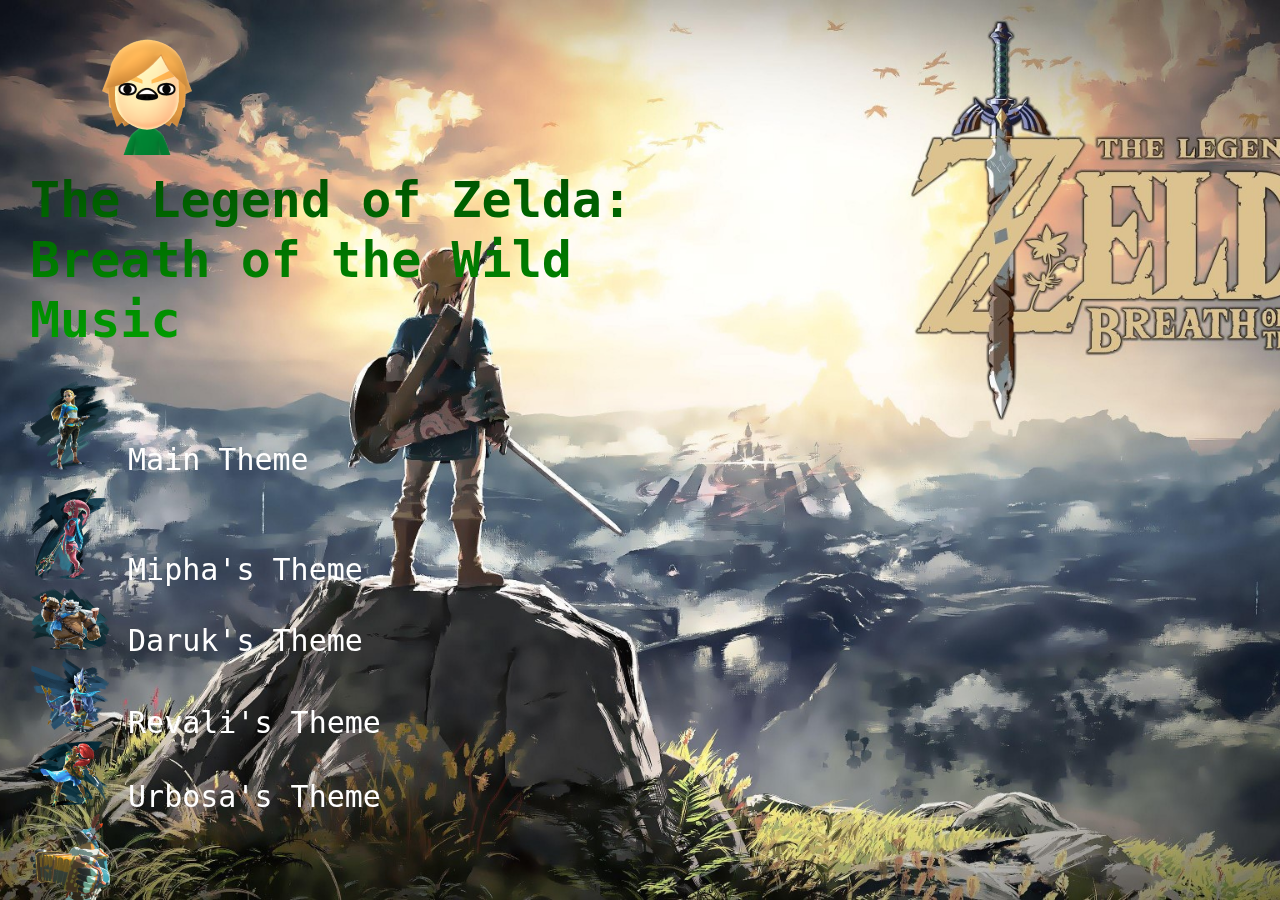
<file: botw/index.html>
<!DOCTYPE html>
<meta name="viewport" content="width=device-width, initial-scale=1">

<html>

<head>
  <title>The Legend of Zelda: Breath of the Wild Music</title>
  <link rel="stylesheet" href="styles.css" type="text/css">
</head>

<body>
  <div class="background">
    <div class="lonk">
      <img src="media/lonk.png" class="lonk2">
    </div>

    <div class="title">
      <h1>The Legend of Zelda:<br>Breath of the Wild<br>Music</h1>
    </div>

    <div class="music">
      <div class="mainTheme">
        <img src="media/zelda.png" id="mainThemeIcon">
        <mainTheme>Main Theme</mainTheme>
      </div>

      <div>
        <img src="media/mipha.png" id="miphaThemeIcon">
        <miphaTheme>Mipha's Theme</miphaTheme>
      </div>

      <div>
        <img src="media/daruk.png" id="darukThemeIcon">
        <darukTheme>Daruk's Theme</darukTheme>
      </div>

      <div>
        <img src="media/revali.png" id="revaliThemeIcon">
        <revaliTheme>Revali's Theme</revaliTheme>
      </div>

      <div>
        <img src="media/urbosa.png" id="urbosaThemeIcon">
        <urbosaTheme>Urbosa's Theme</urbosaTheme>
      </div>

      <div>
        <img src="media/kass.png" id="kassChBdThemeIcon">
        <kassChBdTheme>Champion's Ballad Kass' Song</kassChBdTheme>
      </div>
    </div>

  </div>

  <audio id="mainTheme">
    <source src="media/mainTheme.mp3" type="audio/mp3">
  </audio>

  <audio id="miphaTheme">
    <source src="media/miphaTheme.mp3" type="audio/mp3">
  </audio>

  <audio id="darukTheme">
    <source src="media/darukTheme.mp3" type="audio/mp3">
  </audio>

  <audio id="revaliTheme">
    <source src="media/revaliTheme.mp3" type="audio/mp3">
  </audio>

  <audio id="urbosaTheme">
    <source src="media/urbosaTheme.mp3" type="audio/mp3">
  </audio>

  <audio id="kassChBdTheme">
    <source src="media/kassChBdTheme.mp3" type="audio/mp3">
  </audio>

  <script>
    var mainTheme = document.getElementById("mainTheme");
    var mainThemeIcon = document.getElementById("mainThemeIcon");

    mainThemeIcon.onclick = function () {
      if (mainTheme.paused) {
        mainTheme.play();
        mainTheme.volume = 0.1;
        mainThemeIcon.src = "media/zelda.png"
      } else {
        mainTheme.pause();
        mainThemeIcon.src = "media/zelda.png"
      }
    }

    var miphaTheme = document.getElementById("miphaTheme");
    var miphaThemeIcon = document.getElementById("miphaThemeIcon");

    miphaThemeIcon.onclick = function () {
      if (miphaTheme.paused) {
        miphaTheme.play();
        miphaTheme.volume = 0.1;
        miphaThemeIcon.src = "media/mipha.png"
      } else {
        miphaTheme.pause();
        miphaThemeIcon.src = "media/mipha.png"
      }
    }

    var darukTheme = document.getElementById("darukTheme");
    var darukThemeIcon = document.getElementById("darukThemeIcon");

    darukThemeIcon.onclick = function () {
      if (darukTheme.paused) {
        darukTheme.play();
        darukTheme.volume = 0.1;
        darukThemeIcon.src = "media/daruk.png"
      } else {
        darukTheme.pause();
        darukThemeIcon.src = "media/daruk.png"
      }
    }

    var revaliTheme = document.getElementById("revaliTheme");
    var revaliThemeIcon = document.getElementById("revaliThemeIcon");

    revaliThemeIcon.onclick = function () {
      if (revaliTheme.paused) {
        revaliTheme.play();
        revaliTheme.volume = 0.1;
        revaliThemeIcon.src = "media/revali.png"
      } else {
        revaliTheme.pause();
        revaliThemeIcon.src = "media/revali.png"
      }
    }

    var urbosaTheme = document.getElementById("urbosaTheme");
    var urbosaThemeIcon = document.getElementById("urbosaThemeIcon");

    urbosaThemeIcon.onclick = function () {
      if (urbosaTheme.paused) {
        urbosaTheme.play();
        urbosaTheme.volume = 0.1;
        urbosaThemeIcon.src = "media/urbosa.png"
      } else {
        urbosaTheme.pause();
        urbosaThemeIcon.src = "media/urbosa.png"
      }
    }

    var kassChBdTheme = document.getElementById("kassChBdTheme");
    var kassChBdThemeIcon = document.getElementById("kassChBdThemeIcon");

    kassChBdThemeIcon.onclick = function () {
      if (kassChBdTheme.paused) {
        kassChBdTheme.play();
        kassChBdTheme.volume = 0.1;
        kassChBdThemeIcon.src = "media/kass.png"
      } else {
        kassChBdTheme.pause();
        kassChBdThemeIcon.src = "media/kass.png"
      }
    }
  </script>

</body>

</html>
</file>
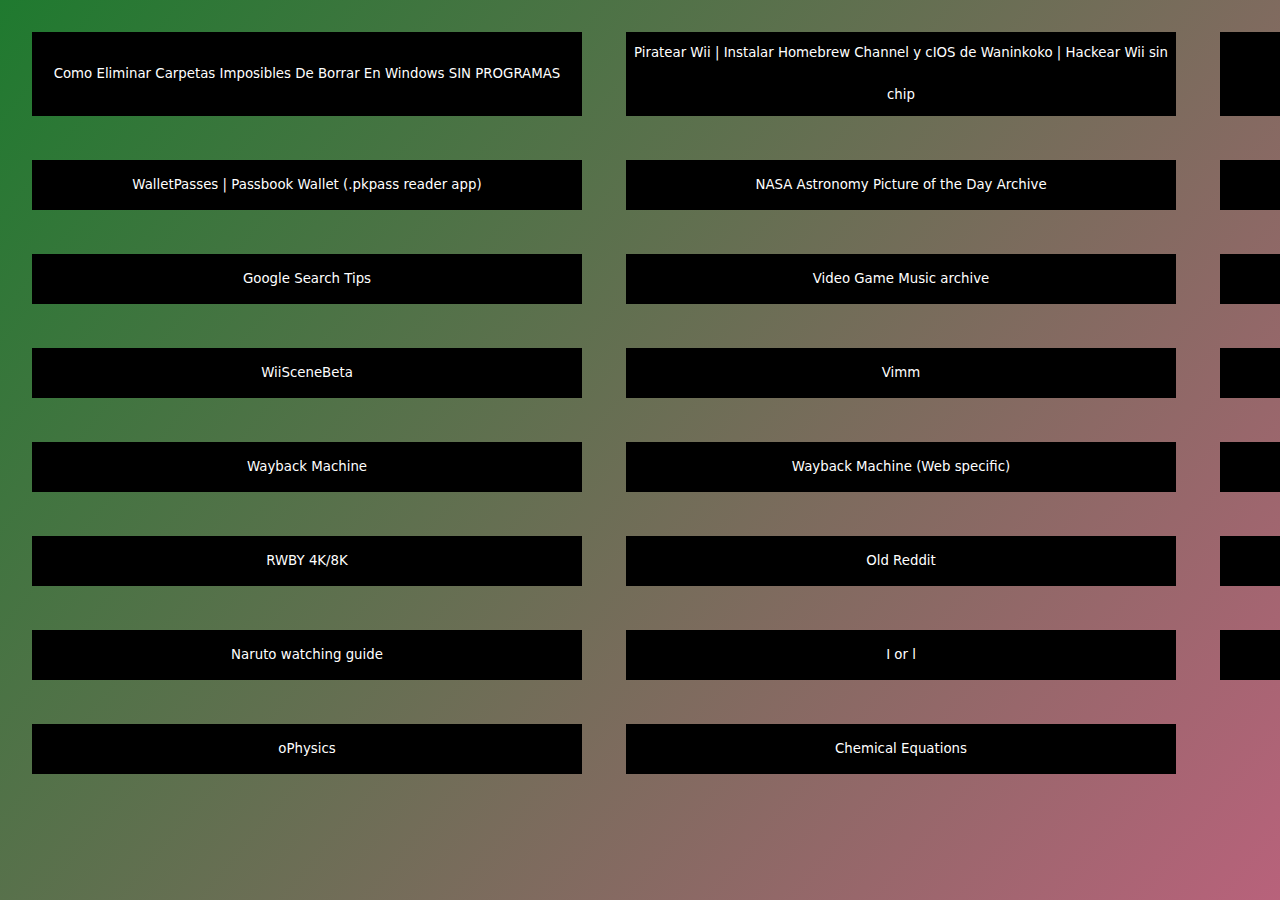
<file: links/index.html>
<!DOCTYPE html>
<meta name="viewport" content="width=device-width, initial-scale=1">

<html>

<head>
    <title>Saved Links</title>
    <link rel="stylesheet" href="styles.css" type="text/css">
</head>

<body>
    <button onclick='window.open("https://www.youtube.com/watch?v=ECWg4AglhKI")'>
        Como Eliminar Carpetas Imposibles De Borrar En Windows SIN PROGRAMAS
    </button>
    <button onclick='window.open("https://www.youtube.com/watch?v=JicAZrsSdmA")'>
        Piratear Wii | Instalar Homebrew Channel y cIOS de Waninkoko | Hackear Wii sin chip
    </button>
    <button onclick='window.open("https://www.youtube.com/watch?v=Fh1tSKXUNS0")'>
        How To Fix A Semi-Bricked Wii Easily (using AnyRegion Changer)
    </button>
    <button onclick='window.open("https://play.google.com/store/apps/details?id=io.walletpasses.android")'>
        WalletPasses | Passbook Wallet (.pkpass reader app)
    </button>
    <button onclick='window.open("https://apod.nasa.gov/apod/archivepix.html")'>
        NASA Astronomy Picture of the Day Archive
    </button>
    <button onclick='window.open("https://www.nasa.gov/multimedia/imagegallery/iotd.html")'>
        NASA Image of the Day
    </button>
    <button onclick='window.open("https://youtube.com/shorts/xnVykQ3x1qU")'>
        Google Search Tips
    </button>
    <button onclick='window.open("https://downloads.khinsider.com")'>
        Video Game Music archive
    </button>
    <button onclick='window.open("http://www.falstad.com/qmatom/qmatom.html")'>
        Hydrogen Atom Applet
    </button>
    <button onclick='window.open("https://wii.scenebeta.com")'>
        WiiSceneBeta
    </button>
    <button onclick='window.open("https://vimm.net/vault/Wii")'>
        Vimm
    </button>
    <button onclick='window.open("http://www.wiiiso.com")'>
        WiiISO
    </button>
    <button onclick='window.open("https://archive.org")'>
        Wayback Machine
    </button>
    <button onclick='window.open("https://archive.org/web")'>
        Wayback Machine (Web specific)
    </button>
    <button onclick='window.open("http://nekit.sytes.net/files/gems")'>
        All Steven Universe Episodes
    </button>
    <button onclick='window.open("https://www.youtube.com/@rwby4k8k")'>
        RWBY 4K/8K
    </button>
    <button onclick='window.open("https://old.reddit.com/")'>
        Old Reddit
    </button>
    <button onclick='window.open("https://jisho.org/")'>
        Japanese-English translator
    </button>
    <button onclick='window.open("https://www.reddit.com/r/Naruto/comments/k2lsxi/ultimate_guide_to_watch_naruto")'>
        Naruto watching guide
    </button>
    <button onclick='window.open("https://iorl.org")'>
        I or l
    </button>
    <button onclick='window.open("https://nitter.net")'>
        Twitter account viewer
    </button>
    <button onclick='window.open("https://ophysics.com/")'>
        oPhysics
    </button>
    <button onclick='window.open("https://chemequations.com")'>
        Chemical Equations
    </button>
</body>

</html>
</file>
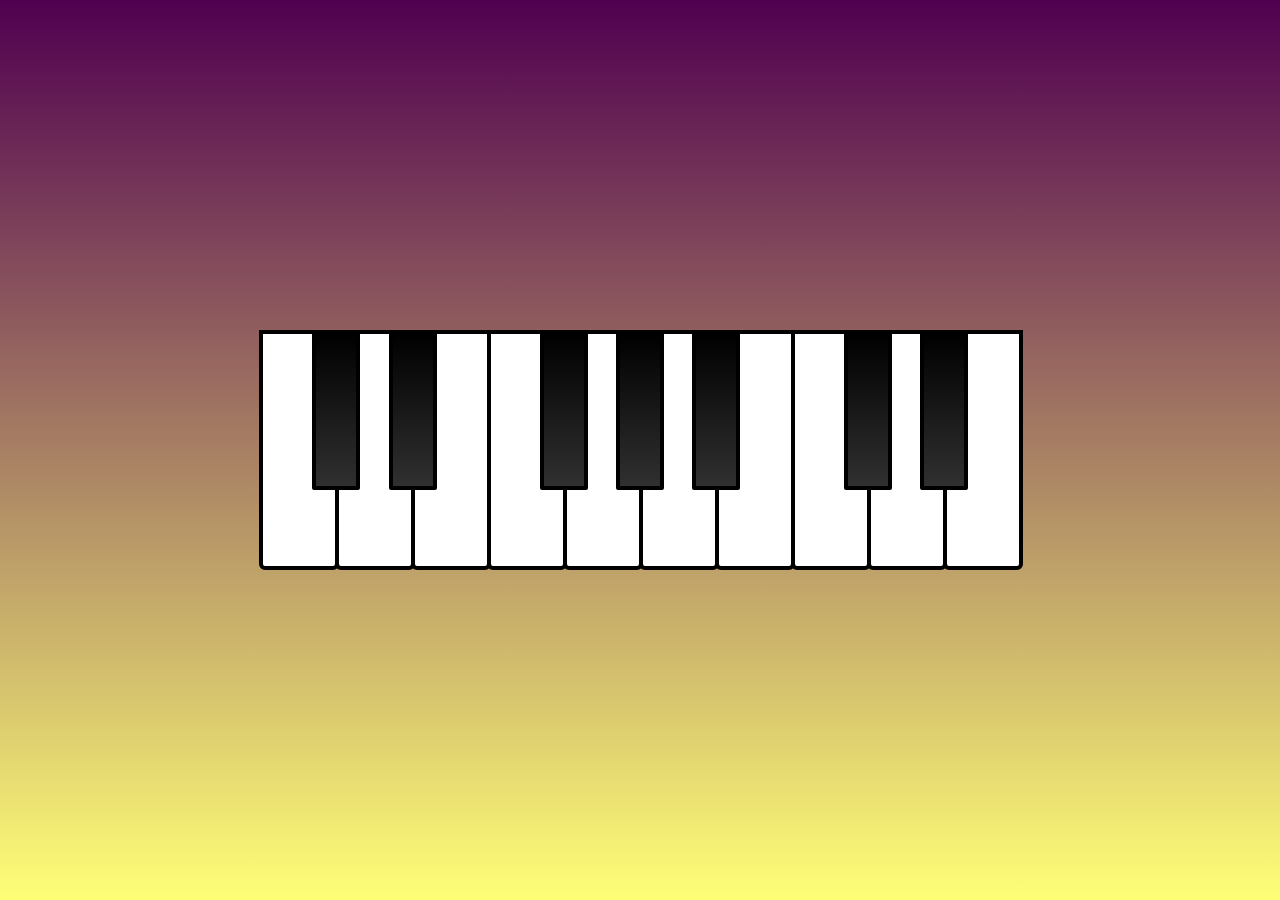
<file: piano/index.html>
<!DOCTYPE html>
<meta name="viewport" content="width=device-width, initial-scale=1">

<html>

<head>
  <title>Piano</title>
  <link rel="stylesheet" href="styles.css" type="text/css">
</head>

<body>
  <div class="piano">
    <button class="white-key C4"></button>
    <button class="black-key Db4"></button>
    <button class="white-key D4"></button>
    <button class="black-key Eb4"></button>
    <button class="white-key E4"></button>
    <button class="white-key F4"></button>
    <button class="black-key Gb4"></button>
    <button class="white-key G4"></button>
    <button class="black-key Ab4"></button>
    <button class="white-key A4"></button>
    <button class="black-key Bb4"></button>
    <button class="white-key B4"></button>
    <button class="white-key C5"></button>
    <button class="black-key Db5"></button>
    <button class="white-key D5"></button>
    <button class="black-key Eb5"></button>
    <button class="white-key E5"></button>
  </div>

  <script src="script.js"></script>
</body>

</html>
</file>
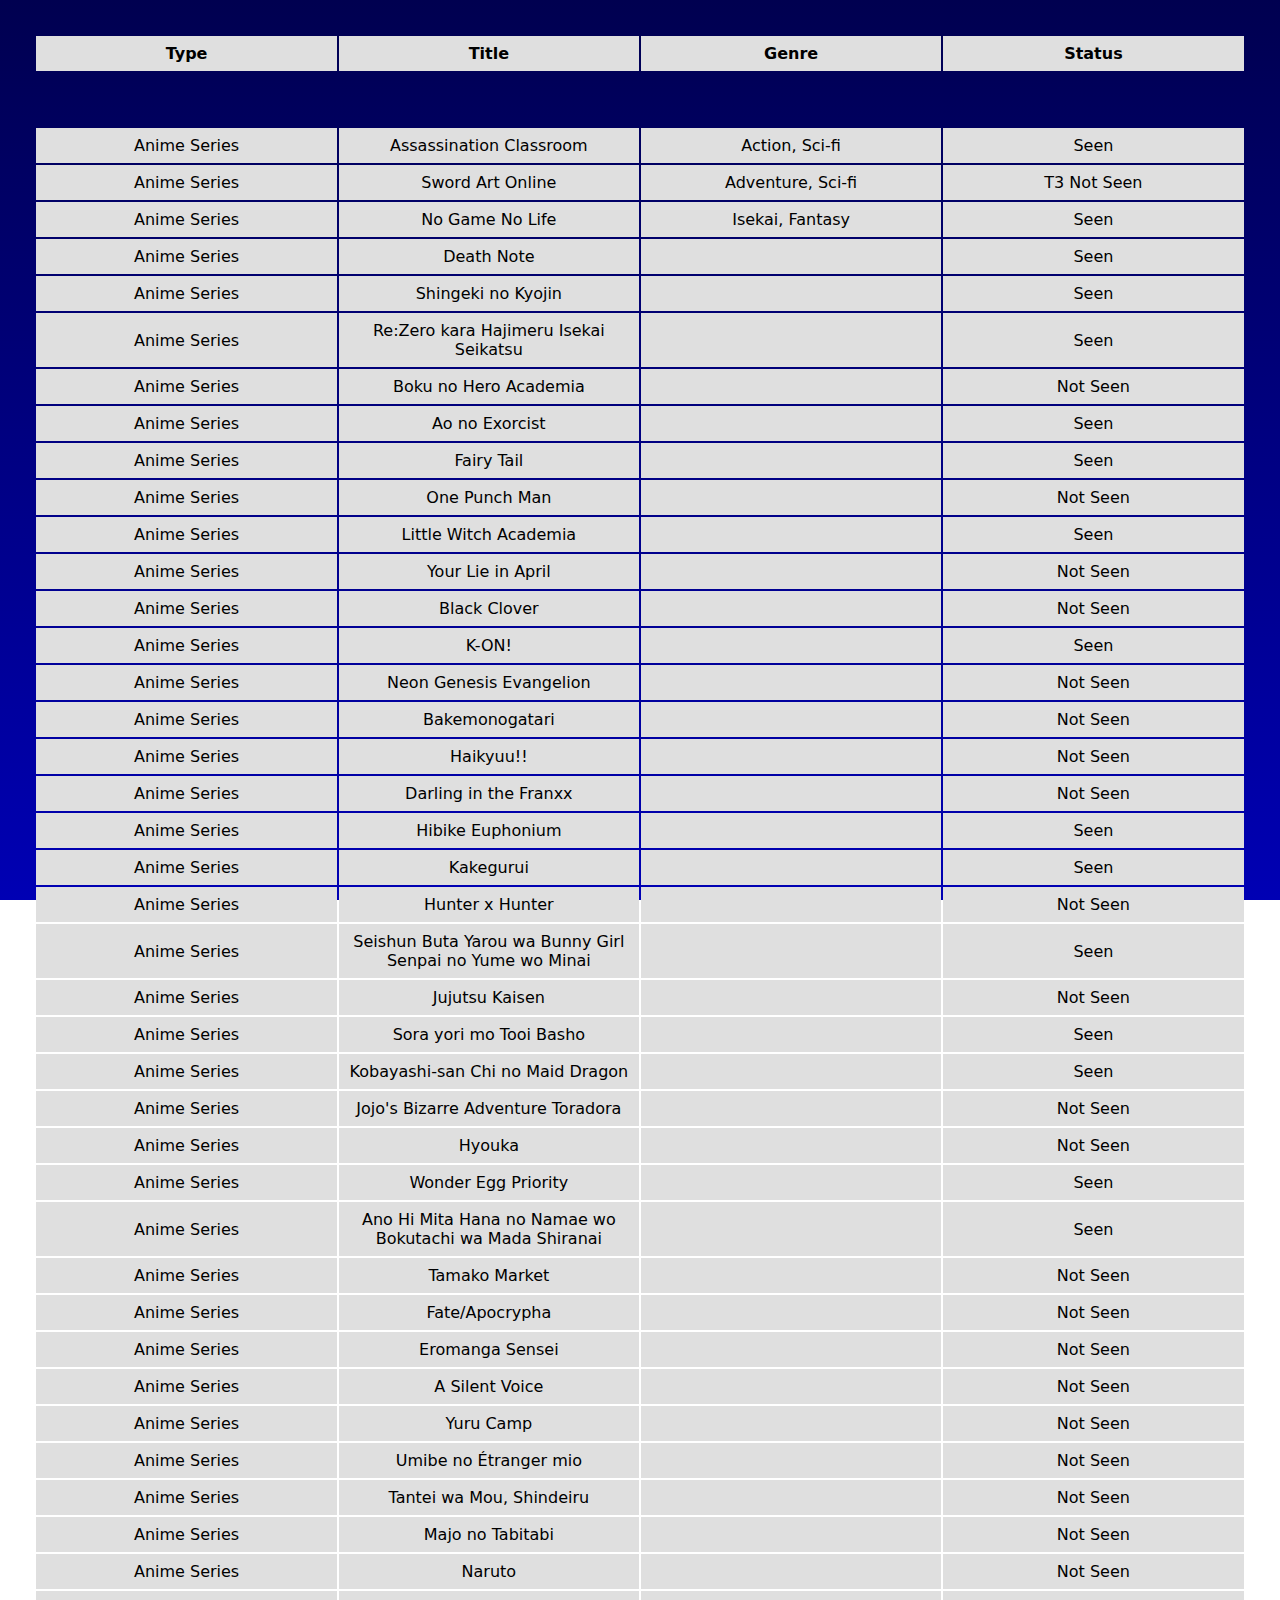
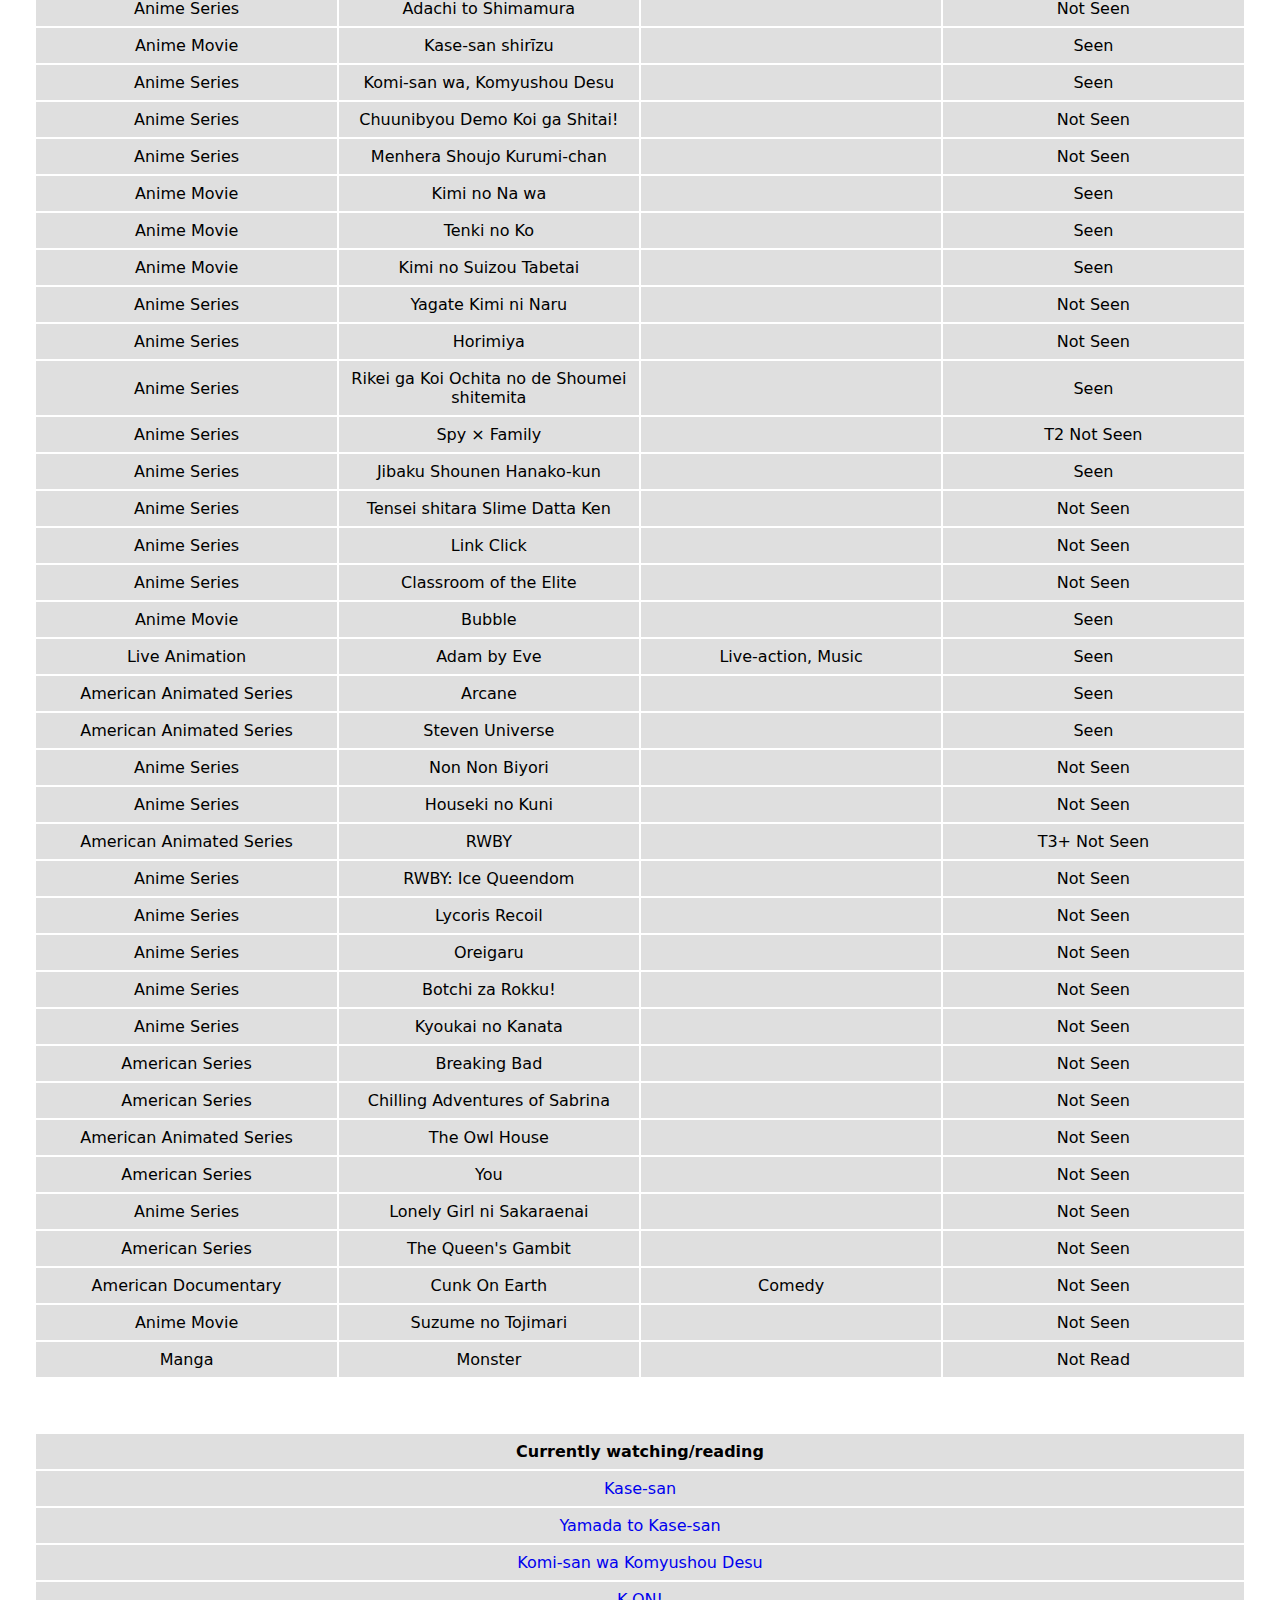
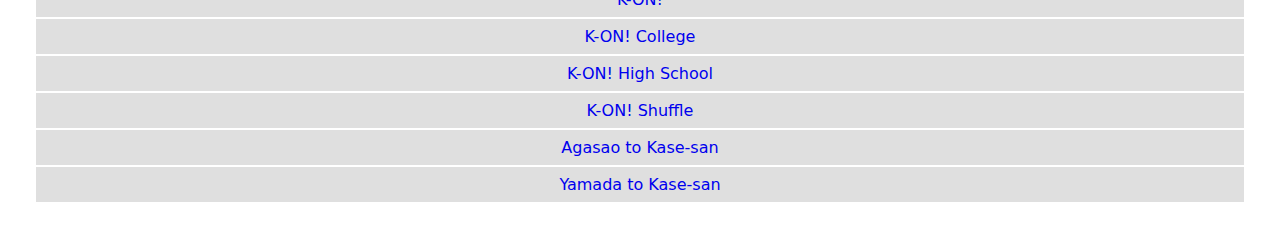
<file: series/index.html>
<!DOCTYPE html>
<meta name="viewport" content="width=device-width, initial-scale=1">

<html>

<head>
    <title>Series</title>
    <link rel="stylesheet" href="styles.css" type="text/css">
</head>

<body>
    <table>
        <tr>
            <th>Type</th>
            <th>Title</th>
            <th>Genre</th>
            <th>Status</th>
        </tr>
    </table>
    <script src="script.js" type="text/javascript"></script>
</body>

<table>
    <tr>
        <th>Currently watching/reading</th>
    </tr>
    <tr>
        <td><a href="https://dynasty-scans.com/series/kase_san" target="_blank">Kase-san</a></td>
    </tr>
    <tr>
        <td><a href="https://dynasty-scans.com/series/yamada_to_kase_san" target="_blank">Yamada to Kase-san</a></td>
    </tr>
    <tr>
        <td><a href="https://mangadex.org/title/a96676e5-8ae2-425e-b549-7f15dd34a6d8/komi-san-wa-komyushou-desu"
                target="_blank">Komi-san wa Komyushou Desu</a>
        </td>
    </tr>
    <tr>
        <td><a href="https://mangadex.org/title/227e498f-ff83-4d2a-8c76-eaa9d83863c4/k-on" target="_blank">K-ON!</a>
        </td>
    </tr>
    <tr>
        <td><a href="https://mangadex.org/title/bc7ce484-c04c-4a8c-8960-a66714aff01e/k-on-college" target="_blank">K-ON!
                College</a></td>
    </tr>
    <tr>
        <td><a href="https://mangadex.org/title/f84084fd-1403-4a8e-855f-d142fb64b171/k-on-high-school"
                target="_blank">K-ON! High School</a></td>
    </tr>
    <tr>
        <td><a href="https://mangadex.org/title/2442e655-dcfe-4ed2-99de-d5b212836b64/k-on-shuffle" target="_blank">K-ON!
                Shuffle</a></td>
    </tr>
    <tr>
        <td><a href="https://mangadex.org/title/79b440bd-4d8a-41d6-b56f-6147d361ca8b/asagao-to-kase-san"
                target="_blank">Agasao to Kase-san</a></td>
    </tr>
    <tr>
        <td><a href="https://mangadex.org/title/8d612ce8-2d6f-464b-8d0d-98c0352cc146/yamada-to-kase-san"
                target="_blank">Yamada to Kase-san</a></td>
    </tr>
</table>

</html>
</file>
<file: botw/styles.css>
* {
    margin: 0;
    padding: 0;
    font-family: monospace;
}

.background {
    height: 100%;
    width: 100%;
    background-image: url(media/background.png);
    background-size: cover;
    background-position: center;
    position: fixed;
    cursor: default;
}

.lonk {
    width: 88%;
    margin: auto;
    padding: 15px 0;
    display: flex;
    align-items: center;
    justify-content: space-between;
}

.lonk2 {
    width: 140px;
    cursor: wait;
}

.music {
    width: 100%;
    margin-left: 30px;
    margin-top: 30px;
    position: left;
    top: 30%;
}

.title h1 {
    font-size: 50px;
    background: linear-gradient(rgb(0, 80, 0), rgb(0, 160, 0));
    line-height: 60px;
    -webkit-text-fill-color: transparent;
    -webkit-background-clip: text;
    margin-left: 30px;
    margin-top: 0px;
}

.music {
    display: block;
    font-size: 30px;
    color: #fff;
    font-weight: 400;
}

#mainThemeIcon,
#miphaThemeIcon,
#darukThemeIcon,
#revaliThemeIcon,
#urbosaThemeIcon,
#kassChBdThemeIcon {
    width: 80px;
    cursor: pointer;
}
</file>
<file: links/styles.css>
html {
    height: 100%;
    background: linear-gradient(310deg, rgb(184, 98, 123), rgb(31, 122, 47));
    background-attachment: fixed;
}

body {
    display: grid;
    grid-template-columns: auto auto auto;
    padding: .25em;
    gap: .25em;
}

button {
    margin: 20px;
    outline: none;
    width: 550px;
    height: auto;
    min-height: 50px;
    padding: 10px 25px;
    border: 2px solid #000;
    font-family: system-ui;
    font-weight: 500;
    background: transparent;
    cursor: pointer;
    transition: all 0.3s ease;
    position: relative;
    display: inline-block;
    background: #000;
    color: #fff;
    line-height: 42px;
    padding: 0;
    border: none;
    z-index: 1;
    -webkit-transition: all 0.3s linear;
    transition: all 0.3s linear;
}

button:hover {
    background: transparent;
    color: #000;
}

button:before,
button:after {
    position: absolute;
    content: "";
    left: 0;
    width: 100%;
    height: 50%;
    right: 0;
    z-index: -1;
    background: #000;
    transition: all 0.3s ease;
}

button:before {
    top: 0;
}

button:after {
    bottom: 0;
}

button:hover:before,
button:hover:after {
    height: 0;
    background-color: #000;
}
</file>
<file: piano/styles.css>
html {
    height: 100%;
    background-image: linear-gradient(#500050, #ff7);
    background-attachment: fixed;
}

body {
    margin: 0;
    padding: 0;
    height: 100%;
    display: flex;
    justify-content: center;
    align-items: center;
}

.piano {
    display: flex;
    position: relative;
    margin-left: 6px;
}

.white-key {
    width: 80px;
    height: 240px;
    background-color: #FFFFFF;
    border: 4px solid #000000;
    border-radius: 0 0 6px 6px;
    margin-left: -4px;
    outline: none;
    cursor: pointer;
}

.white-key.active {
    background-color: #C0C0C0;
}

.black-key {
    position: absolute;
    width: 48px;
    height: 160px;
    background-image: linear-gradient(#000000, #303030);
    border: 4px solid #000000;
    border-radius: 0 0 2px 2px;
    outline: none;
    cursor: pointer;
}

.black-key.active {
    background-image: linear-gradient(#000000, #101010);
}

.Db4 {
    left: 49px;
}

.Eb4 {
    left: 126px;
}

.Gb4 {
    left: 277px;
}

.Ab4 {
    left: 353px;
}

.Bb4 {
    left: 429px;
}

.Db5 {
    left: 581px;
}

.Eb5 {
    left: 657px;
}
</file>
<file: series/styles.css>
html {
    height: 100%;
    background: linear-gradient(rgb(0, 0, 80), rgb(0, 0, 180));
    background-attachment: fixed;
}

table {
    font-family: system-ui;
    border-collapse: separate;
    width: 100%;
    table-layout: fixed;
    padding: .7cm;
    text-align: center;
}

td,
tr,
th {
    padding: 8px;
    background: #dfdfdf;
}

a {
    text-decoration: none;
}
</file>
